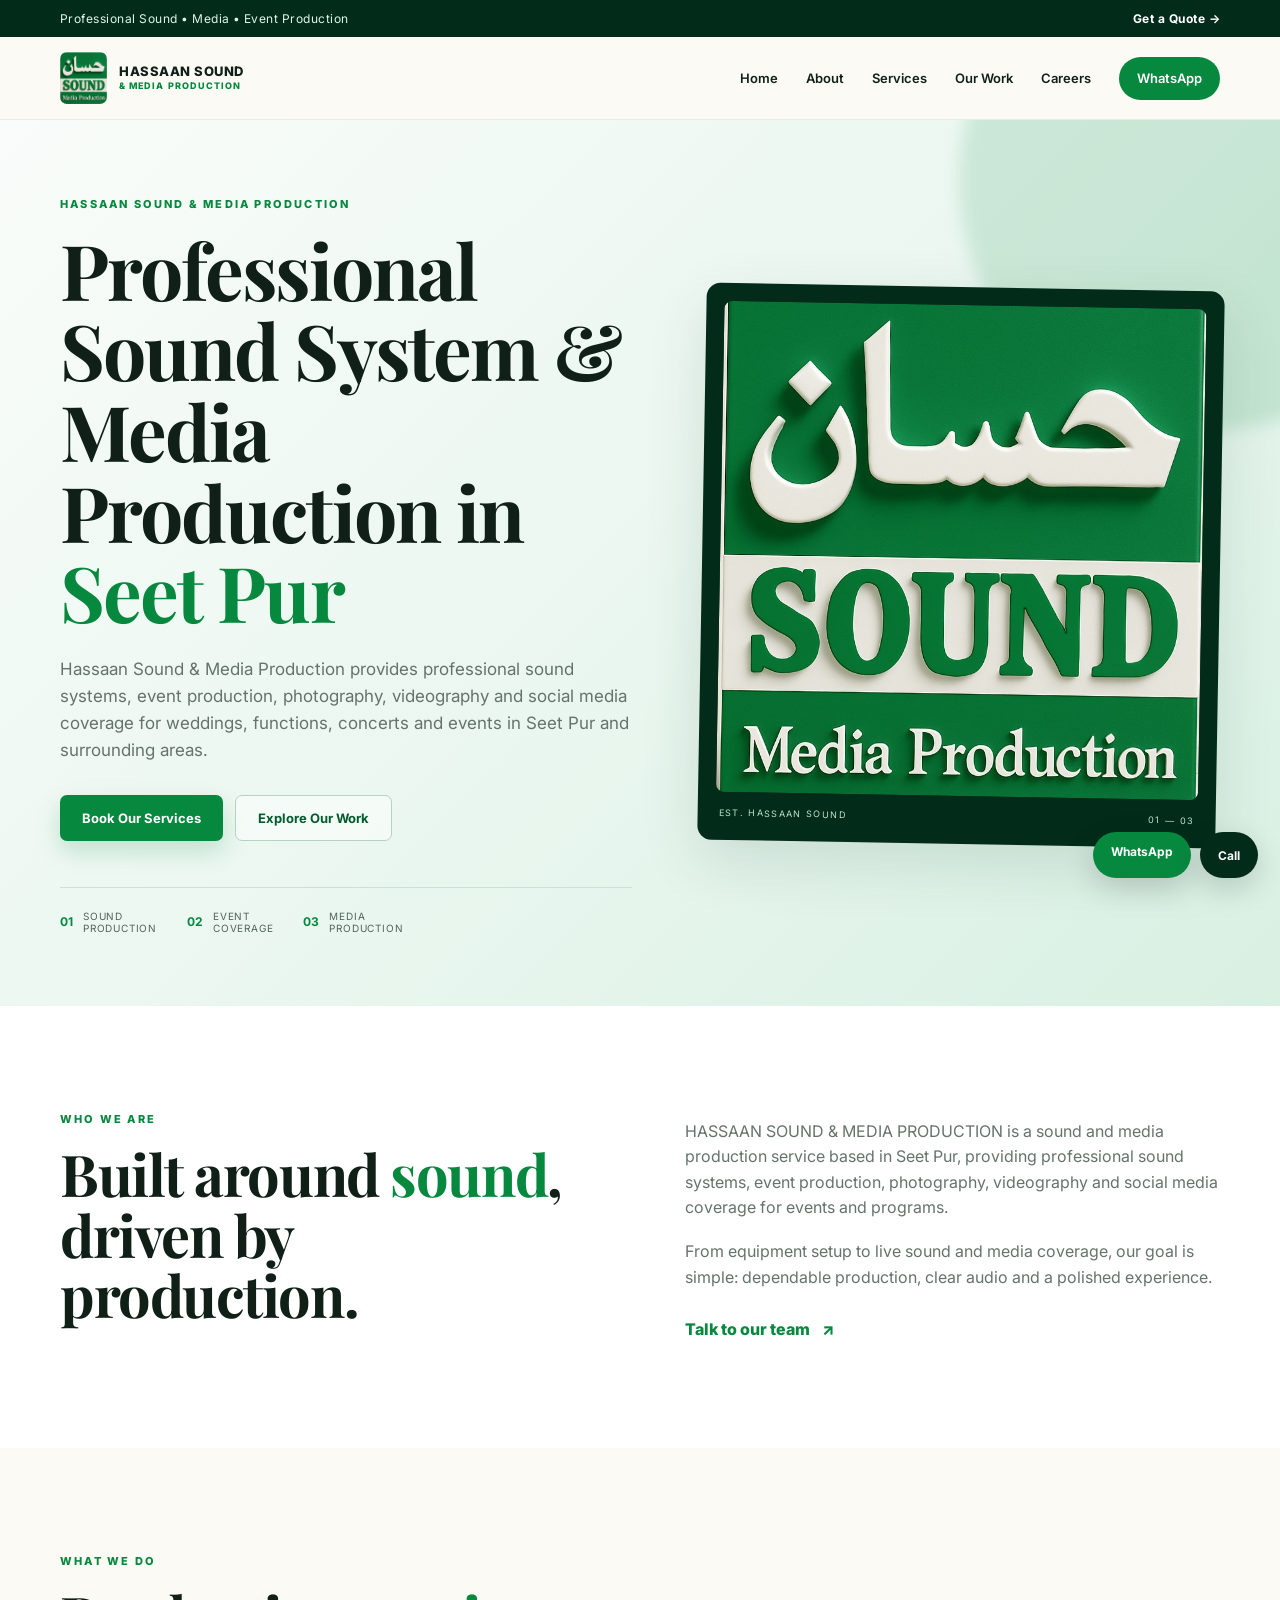
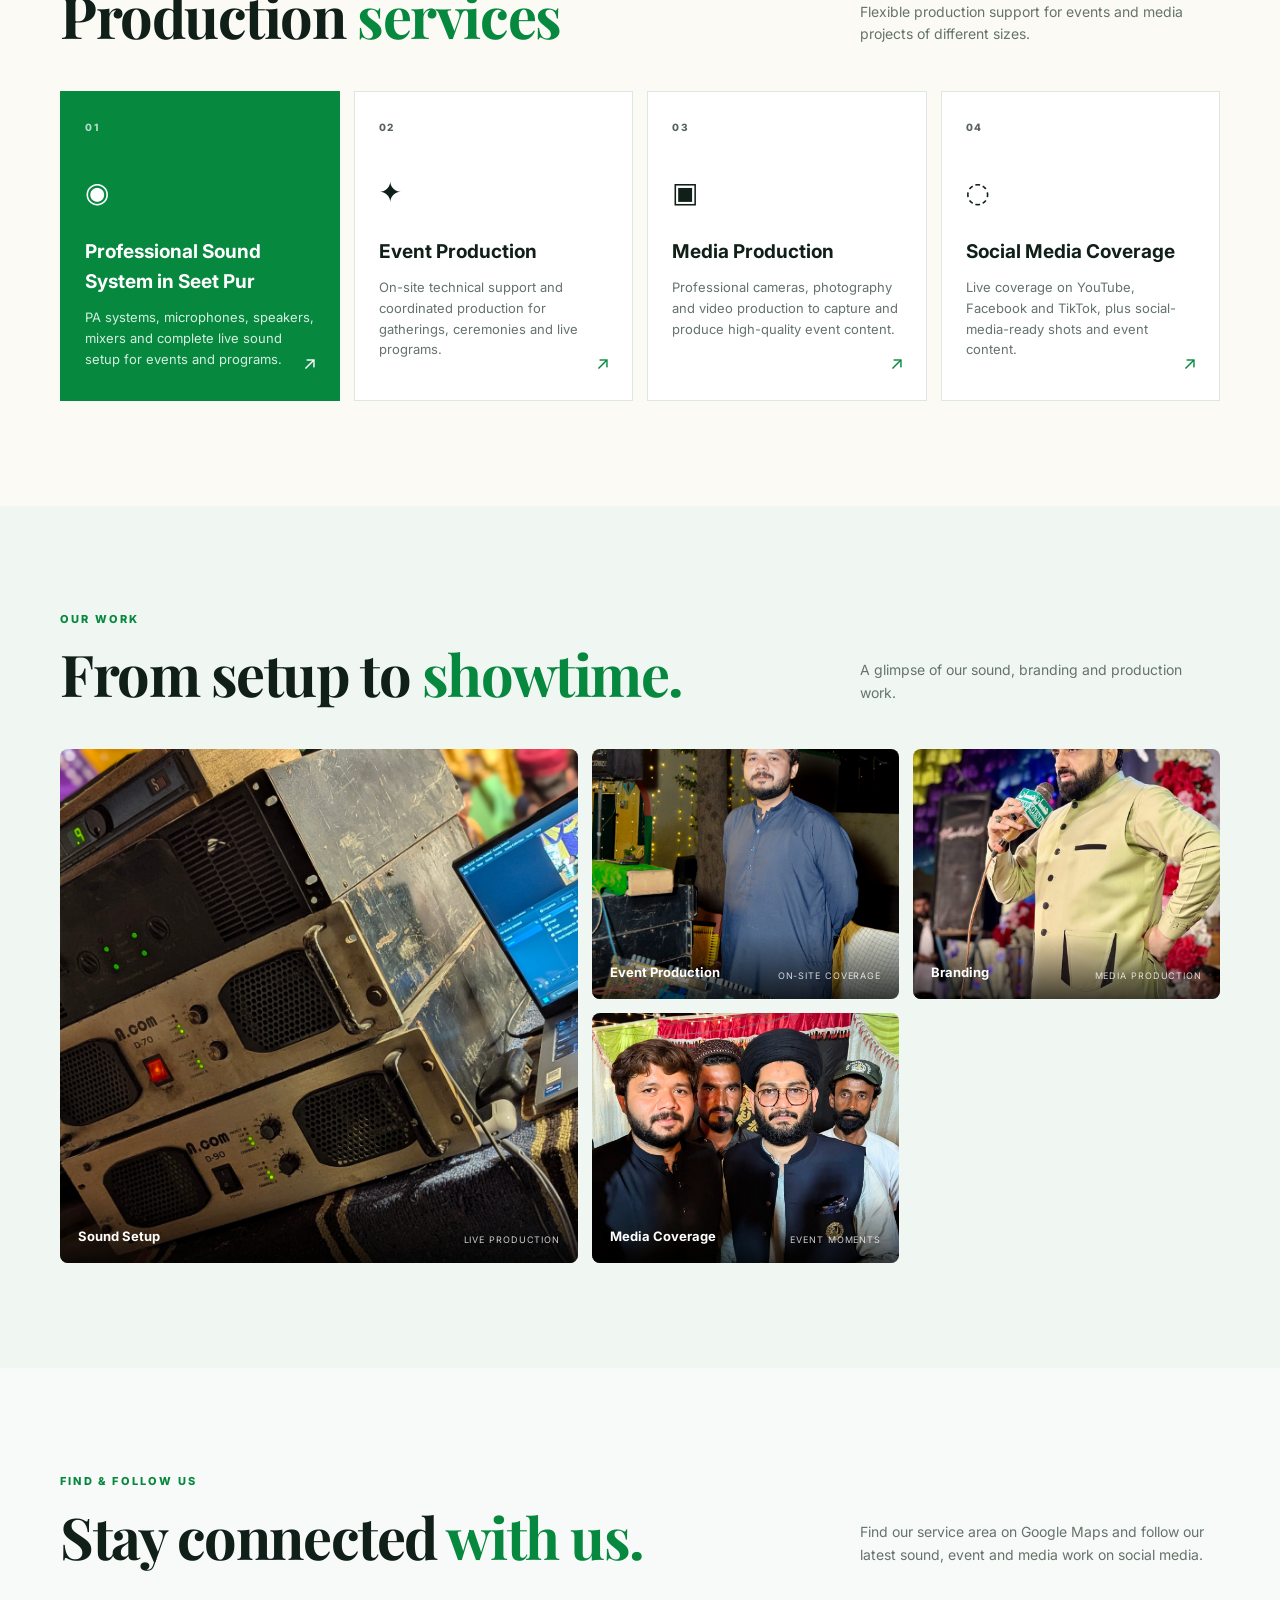
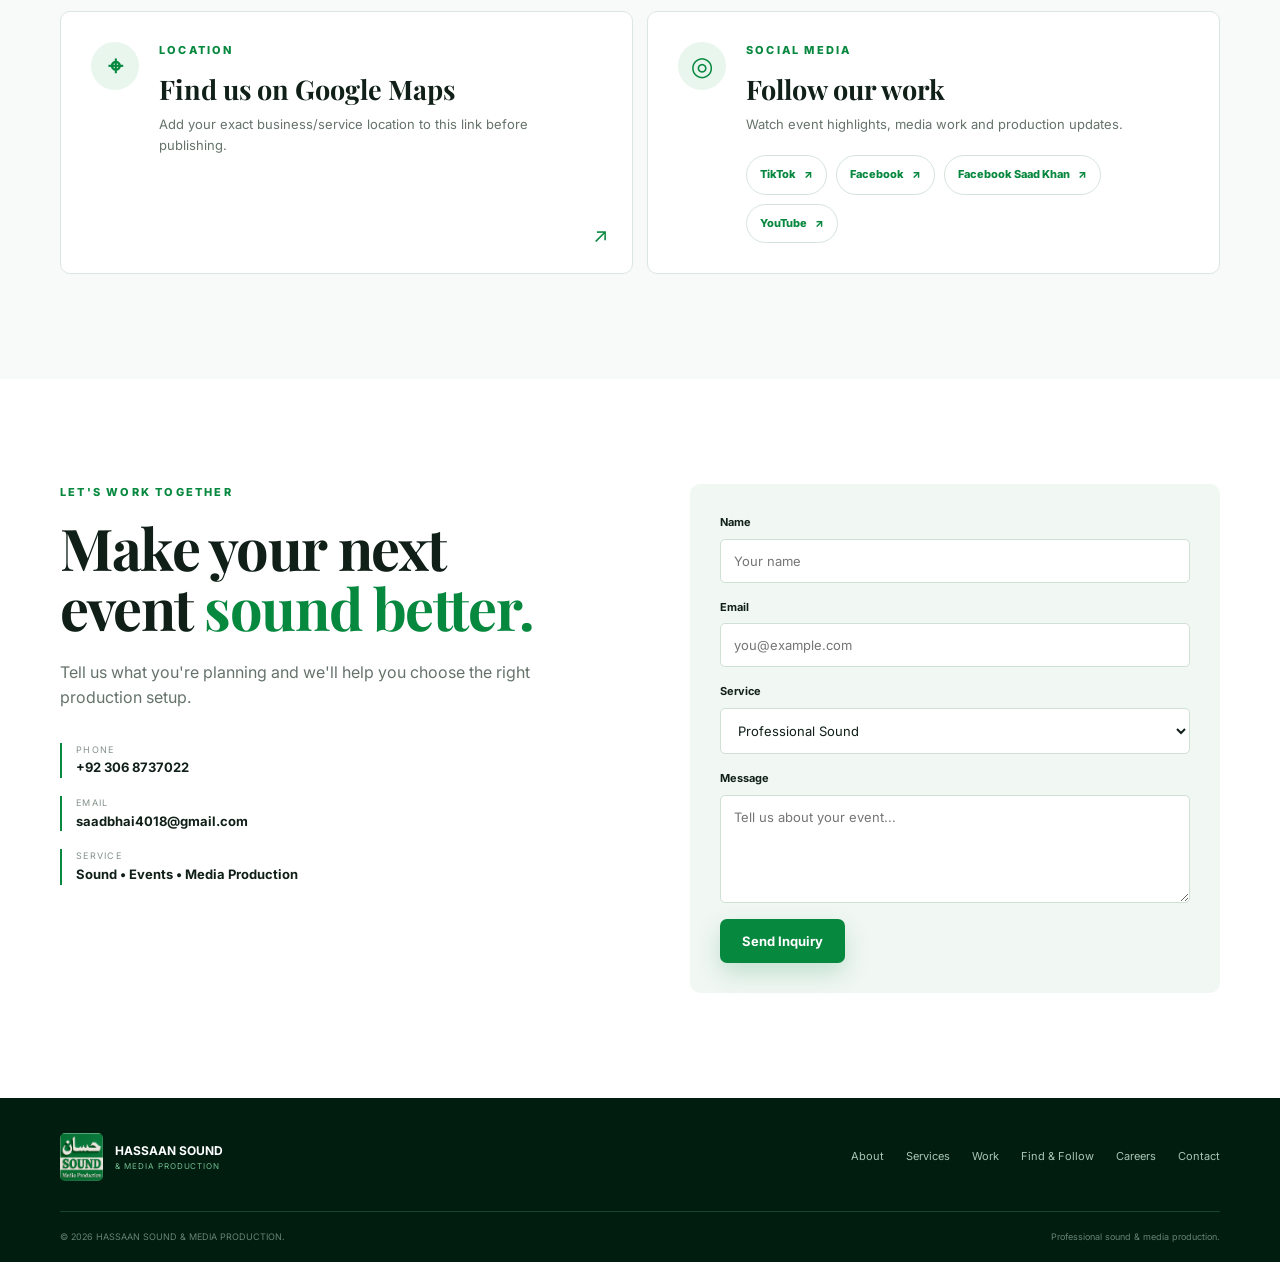
<file: index.html>
<!DOCTYPE html>
<html lang="en">
<head>
  <meta charset="UTF-8">
  <meta name="viewport" content="width=device-width, initial-scale=1.0">
  <meta name="google-site-verification" content="0B-_7QzVcapbTO4jGktjnam7SFb7HTyXOrYU8xu6bJg" />
  <title>Hassaan Sound & Media Production | Sound System & Event Production in Seet Pur</title>
  <meta name="description" content="Hassaan Sound & Media Production provides professional sound systems, event production, media production and social media coverage in Seet Pur and surrounding areas.">
  <link rel="icon" type="image/png" href="/favicon.png">
  <script type="application/ld+json">
  {
    "@context": "https://schema.org",
    "@type": "Organization",
    "name": "HASSAAN SOUND & MEDIA PRODUCTION",
    "alternateName": [
      "Hassaan Sound",
      "Hassaan Sound Seet Pur"
    ],
    "url": "https://hassaan-sound.vercel.app/",
    "logo": "https://hassaan-sound.vercel.app/assets/LOGO.jpg",
    "image": "https://hassaan-sound.vercel.app/assets/LOGO.jpg"
  }
  </script>

  <link rel="preconnect" href="https://fonts.googleapis.com">
  <link rel="preconnect" href="https://fonts.gstatic.com" crossorigin>
  <link href="https://fonts.googleapis.com/css2?family=Inter:wght@400;500;600;700;800&family=Playfair+Display:wght@600;700&display=swap" rel="stylesheet">
  <link rel="stylesheet" href="style.css">
</head>
<body>
  <div class="topbar">
    <div class="container topbar-inner">
      <span>Professional Sound • Media • Event Production</span>
      <a href="#contact">Get a Quote →</a>
    </div>
  </div>

  <header class="header" id="home">
    <div class="container nav">
      <a class="brand" href="#home" aria-label="Hassaan Sound home">
        <img src="assets/LOGO.jpg" alt="Hassaan Sound & Media Production logo">
        <span>HASSAAN SOUND<br><small>& MEDIA PRODUCTION</small></span>
      </a>
      <button class="menu-toggle" aria-label="Open menu">☰</button>
      <nav class="nav-links">
        <a href="#home">Home</a>
        <a href="#about">About</a>
        <a href="#services">Services</a>
        <a href="#work">Our Work</a>
        <a href="#careers">Careers</a>
        <a class="nav-cta whatsapp-link" data-message="Hello, I would like to enquire about your services." href="#">WhatsApp</a>
      </nav>
    </div>
  </header>

  <main>
    <section class="hero">
      <div class="hero-glow"></div>
      <div class="container hero-grid">
        <div class="hero-copy">
          <p class="eyebrow">HASSAAN SOUND & MEDIA PRODUCTION</p>
          <h1>Professional Sound System & Media Production in <span>Seet Pur</span></h1>
          <p class="hero-text">
          Hassaan Sound & Media Production provides professional sound systems,
          event production, photography, videography and social media coverage
          for weddings, functions, concerts and events in Seet Pur and surrounding areas.
          </p>
          <div class="hero-actions">
            <a class="btn btn-primary" href="#contact">Book Our Services</a>
            <a class="btn btn-ghost" href="#work">Explore Our Work</a>
          </div>
          <div class="hero-stats">
            <div><strong>01</strong><span>Sound<br>Production</span></div>
            <div><strong>02</strong><span>Event<br>Coverage</span></div>
            <div><strong>03</strong><span>Media<br>Production</span></div>
          </div>
        </div>
        <div class="hero-card">
          <div class="hero-logo-wrap">
            <img src="assets/LOGO.jpg" alt="Hassaan Sound logo">
          </div>
          <div class="hero-card-bottom">
            <span>EST. HASSAAN SOUND</span>
            <span>01 — 03</span>
          </div>
        </div>
      </div>
    </section>

    <section class="section about" id="about">
      <div class="container split">
        <div>
          <p class="eyebrow">WHO WE ARE</p>
          <h2>Built around <span>sound</span>, driven by production.</h2>
        </div>
        <div class="about-copy">
          <p>
          HASSAAN SOUND & MEDIA PRODUCTION is a sound and media production service
          based in Seet Pur, providing professional sound systems, event production,
          photography, videography and social media coverage for events and programs.
          </p>
          <p>From equipment setup to live sound and media coverage, our goal is simple: dependable production, clear audio and a polished experience.</p>
          <a class="text-link" href="#contact">Talk to our team <span>↗</span></a>
        </div>
      </div>
    </section>

    <section class="section services" id="services">
      <div class="container">
        <div class="section-head">
          <div>
            <p class="eyebrow">WHAT WE DO</p>
            <h2>Production <span>services</span></h2>
          </div>
          <p class="section-intro">Flexible production support for events and media projects of different sizes.</p>
        </div>
        <div class="service-grid">
          <a class="service-card featured service-link" href="#" data-service="Professional Sound" data-message="Hello, I am interested in your Professional Sound services for my event. Please share the details and pricing.">
            <div class="service-num">01</div>
            <div class="icon">◉</div>
            <h3>Professional Sound System in Seet Pur</h3>
            <p>PA systems, microphones, speakers, mixers and complete live sound setup for events and programs.</p>
            <span class="card-arrow">↗</span>
          </a>
          <a class="service-card service-link" href="#" data-service="Event Production" data-message="Hello, I am interested in your Event Production services. I would like to discuss technical support and production for my event.">
            <div class="service-num">02</div>
            <div class="icon">✦</div>
            <h3>Event Production</h3>
            <p>On-site technical support and coordinated production for gatherings, ceremonies and live programs.</p>
            <span class="card-arrow">↗</span>
          </a>
          <a class="service-card service-link" href="#" data-service="Media Production" data-message="Hello, I am interested in your Media Production services — cameras, photography and video production for my event/project. Please share the details.">
            <div class="service-num">03</div>
            <div class="icon">▣</div>
            <h3>Media Production</h3>
            <p>Professional cameras, photography and video production to capture and produce high-quality event content.</p>
            <span class="card-arrow">↗</span>
          </a>
          <a class="service-card service-link" href="#" data-service="Social Media Coverage" data-message="Hello, I am interested in your Social Media Coverage services — live coverage on YouTube, Facebook, TikTok and social media shots for my event. Please share the details.">
            <div class="service-num">04</div>
            <div class="icon">◌</div>
            <h3>Social Media Coverage</h3>
            <p>Live coverage on YouTube, Facebook and TikTok, plus social-media-ready shots and event content.</p>
            <span class="card-arrow">↗</span>
          </a>
        </div>
      </div>
    </section>

    <section class="section work" id="work">
      <div class="container">
        <div class="section-head">
          <div>
            <p class="eyebrow">OUR WORK</p>
            <h2>From setup to <span>showtime.</span></h2>
          </div>
          <p class="section-intro">A glimpse of our sound, branding and production work.</p>
        </div>
        <div class="gallery">
          <figure class="gallery-main">
            <img src="assets/Sound Setup.jpeg" alt="Professional sound setup">
            <figcaption><span>Sound Setup</span><small>Live Production</small></figcaption>
          </figure>
          <figure>
            <img src="assets/DSC_0034.jpg.jpeg" alt="Hassaan Sound event">
            <figcaption><span>Event Production</span><small>On-site Coverage</small></figcaption>
          </figure>
          <figure>
            <img src="assets/Branding.jpeg" alt="Hassaan Sound branding">
            <figcaption><span>Branding</span><small>Media Production</small></figcaption>
          </figure>
          <figure>
            <img src="assets/Honor for me.jpeg" alt="Event media coverage">
            <figcaption><span>Media Coverage</span><small>Event Moments</small></figcaption>
          </figure>
        </div>
      </div>
    </section>

    <!-- <section class="section careers" id="careers">
      <div class="container careers-box">
        <div>
          <p class="eyebrow">CAREERS</p>
          <h2>Join the production <span>team.</span></h2>
          <p>We're building a reliable creative and technical team. Explore our current opening and submit your application through our recruitment form.</p>
        </div>
        <div class="job-card">
          <div class="job-tag">OPEN POSITION</div>
          <h3>Sound & Media Production Assistant</h3>
          <div class="job-meta"><span>Remote / On-site</span><span>•</span><span>Part-time / Project</span></div>
          <p>Assist with event setup, sound equipment, media production and on-site technical coordination.</p>
          
          <a class="btn btn-primary full" href="YOUR_ZOHO_RECRUIT_FORM_URL" target="_blank" rel="noopener">Apply Now ↗</a>
          <small class="form-note">Recruitment powered by our application workflow.</small>
        </div>
      </div>
    </section> -->

    <section class="section connect" id="connect">
      <div class="container">
        <div class="section-head">
          <div>
            <p class="eyebrow">FIND & FOLLOW US</p>
            <h2>Stay connected <span>with us.</span></h2>
          </div>
          <p class="section-intro">Find our service area on Google Maps and follow our latest sound, event and media work on social media.</p>
        </div>
        <div class="connect-grid">
          <a class="connect-card location-card" href="https://maps.app.goo.gl/MdHhf7F2gDtfQftV6?g_st=awb" target="_blank" rel="noopener" aria-label="Open our location in Google Maps">
            <div class="connect-icon">⌖</div>
            <div>
              <p class="eyebrow">LOCATION</p>
              <h3>Find us on Google Maps</h3>
              <p>Add your exact business/service location to this link before publishing.</p>
            </div>
            <span class="connect-arrow">↗</span>
          </a>
          <div class="connect-card social-card">
            <div class="connect-icon">◎</div>
            <div>
              <p class="eyebrow">SOCIAL MEDIA</p>
              <h3>Follow our work</h3>
              <p>Watch event highlights, media work and production updates.</p>
              <div class="social-links" aria-label="Social media links">
                <a href="https://www.tiktok.com/@hassaansound?_r=1&_t=ZN-9AIh5EBa6xa" target="_blank" rel="noopener">TikTok <span>↗</span></a>
                <a href="https://www.facebook.com/share/14quy7gwEjo/" target="_blank" rel="noopener">Facebook <span>↗</span></a>
                <a href="https://www.facebook.com/share/1GVvbJvszR/" target="_blank" rel="noopener">Facebook Saad Khan <span>↗</span></a>
                <a href="https://youtube.com/@hassaansounds?si=Vuy91nEYWnwlMHKE" target="_blank" rel="noopener">YouTube <span>↗</span></a>
              </div>
            </div>
          </div>
        </div>
      </div>
    </section>

    <section class="section contact" id="contact">
      <div class="container contact-grid">
        <div>
          <p class="eyebrow">LET'S WORK TOGETHER</p>
          <h2>Make your next event <span>sound better.</span></h2>
          <p class="contact-lead">Tell us what you're planning and we'll help you choose the right production setup.</p>
          <div class="contact-list">
            <a href="tel:+923068737022"><span>Phone</span><strong>+92 306 8737022</strong></a>
            <a href="mailto:saadbhai4018@gmail.com"><span>Email</span><strong>saadbhai4018@gmail.com</strong></a>
            <div><span>Service</span><strong>Sound • Events • Media Production</strong></div>
          </div>
        </div>
        <form class="contact-form" id="contactForm">
          <label>Name<input type="text" name="name" placeholder="Your name" required></label>
          <label>Email<input type="email" name="email" placeholder="you@example.com" required></label>
          <label>Service<select name="service"><option>Professional Sound</option><option>Event Production</option><option>Media Production</option><option>Social Media Coverage</option></select></label>
          <label>Message<textarea name="message" rows="5" placeholder="Tell us about your event..." required></textarea></label>
          <button class="btn btn-primary" type="submit">Send Inquiry</button>
          <p class="form-success" id="formSuccess">Thanks! Your inquiry has been captured for this demo.</p>
        </form>
      </div>
    </section>
  </main>

<div class="quick-actions" aria-label="Quick contact">
    <a class="quick-action quick-whatsapp whatsapp-link" data-message="Hello, I would like to enquire about your services." href="#" aria-label="Contact on WhatsApp">WhatsApp</a>
    <button class="quick-action quick-call" id="callToggle" type="button" aria-haspopup="dialog" aria-controls="callDialog" aria-label="Open direct call options">Call</button>
  </div>
  <div class="call-dialog" id="callDialog" aria-hidden="true">
    <div class="call-dialog-backdrop" id="callBackdrop"></div>
    <div class="call-box" role="dialog" aria-modal="true" aria-labelledby="callTitle">
      <button class="call-close" id="callClose" type="button" aria-label="Close">×</button>
      <p class="eyebrow">DIRECT CALL</p>
      <h3 id="callTitle">Call HASSAAN SOUND</h3>
      <p>For quick local enquiries, call us directly on the number below.</p>
      <a class="btn btn-primary full" href="tel:+923068737022">Call +92 306 8737022</a>
    </div>
  </div>

  <footer class="footer">
    <div class="container footer-top">
      <div class="footer-brand">
        <img src="assets/LOGO.jpg" alt="Hassaan Sound logo">
        <div><strong>HASSAAN SOUND</strong><span>& MEDIA PRODUCTION</span></div>
      </div>
      <div class="footer-links">
        <a href="#about">About</a><a href="#services">Services</a><a href="#work">Work</a><a href="#connect">Find & Follow</a><a href="#careers">Careers</a><a href="#contact">Contact</a>
      </div>
    </div>
    <div class="container footer-bottom"><span>© <span id="year"></span> HASSAAN SOUND & MEDIA PRODUCTION.</span><span>Professional sound & media production.</span></div>
  </footer>
  <script src="script.js"></script>
</body>
</html>
</file>
<file: style.css>
:root{
  --green:#07883f; --green-dark:#035c2c; --green-deep:#022c19;
  --green-soft:#e8f6ee; --cream:#fbfaf5; --white:#fff;
  --ink:#102018; --muted:#65736b; --line:#dce7df;
  --shadow:0 20px 60px rgba(3,55,29,.12);
}
*{box-sizing:border-box;margin:0;padding:0}
html{scroll-behavior:smooth}
body{font-family:Inter,system-ui,sans-serif;color:var(--ink);background:var(--cream);line-height:1.6}
a{text-decoration:none;color:inherit}
img{display:block;max-width:100%}
.container{width:min(1160px,92%);margin:auto}
.topbar{background:var(--green-deep);color:#dff6e9;font-size:12px;letter-spacing:.04em}
.topbar-inner{display:flex;justify-content:space-between;padding:9px 0}
.topbar a{color:#fff;font-weight:700}
.header{position:sticky;top:0;z-index:20;background:rgba(251,250,245,.94);backdrop-filter:blur(16px);border-bottom:1px solid rgba(3,92,44,.08)}
.nav{height:82px;display:flex;align-items:center;justify-content:space-between}
.brand{display:flex;align-items:center;gap:12px;font-weight:800;letter-spacing:.04em;font-size:13px;line-height:1.05}
.brand img{width:47px;height:52px;object-fit:cover;border-radius:7px}
.brand small{font-size:9px;color:var(--green);letter-spacing:.12em}
.nav-links{display:flex;align-items:center;gap:28px;font-size:13px;font-weight:600}
.nav-links a{transition:.2s}.nav-links a:hover{color:var(--green)}
.nav-cta{background:var(--green);color:#fff!important;padding:11px 18px;border-radius:100px}
.menu-toggle{display:none;border:0;background:none;font-size:27px;color:var(--green)}
.hero{position:relative;overflow:hidden;background:linear-gradient(135deg,#f9fcfa 0%,#e8f6ee 58%,#d8f0e2 100%);padding:76px 0 72px}
.hero-glow{position:absolute;width:500px;height:500px;border-radius:50%;right:-180px;top:-190px;background:rgba(7,136,63,.14);filter:blur(8px)}
.hero-grid{display:grid;grid-template-columns:1.05fr .95fr;gap:70px;align-items:center;position:relative}
.eyebrow{font-size:11px;letter-spacing:.2em;color:var(--green);font-weight:800;margin-bottom:15px}
h1,h2{font-family:"Playfair Display",Georgia,serif;line-height:1.05;letter-spacing:-.025em}
h1{font-size:clamp(50px,6vw,80px);max-width:700px}
h2{font-size:clamp(38px,4.5vw,58px)}
h1 span,h2 span{color:var(--green)}
.hero-text{max-width:590px;color:var(--muted);font-size:17px;margin:24px 0 30px}
.hero-actions{display:flex;gap:12px;flex-wrap:wrap}
.btn{display:inline-flex;align-items:center;justify-content:center;border:0;cursor:pointer;font:700 13px Inter,sans-serif;padding:14px 22px;border-radius:7px;transition:.2s}
.btn-primary{background:var(--green);color:#fff;box-shadow:0 10px 25px rgba(7,136,63,.2)}
.btn-primary:hover{background:var(--green-dark);transform:translateY(-2px)}
.btn-ghost{border:1px solid #b7d2c1;color:var(--green-dark);background:rgba(255,255,255,.5)}
.hero-stats{display:flex;gap:30px;margin-top:46px;padding-top:22px;border-top:1px solid #cde0d4}
.hero-stats div{display:flex;align-items:center;gap:10px}
.hero-stats strong{font-size:12px;color:var(--green)}
.hero-stats span{font-size:10px;line-height:1.2;text-transform:uppercase;letter-spacing:.08em;color:#53645a}
.hero-card{background:var(--green-deep);padding:18px;border-radius:14px;box-shadow:var(--shadow);transform:rotate(1deg)}
.hero-logo-wrap{background:#fff;border-radius:8px;overflow:hidden;aspect-ratio:1/1.02}
.hero-logo-wrap img{width:100%;height:100%;object-fit:cover}
.hero-card-bottom{display:flex;justify-content:space-between;color:#b9e4c9;font-size:9px;letter-spacing:.15em;padding:14px 3px 1px}
.section{padding:105px 0}.about{background:#fff}
.split{display:grid;grid-template-columns:1fr 1fr;gap:90px;align-items:start}
.about-copy{padding-top:8px;color:var(--muted);font-size:16px}
.about-copy p+p{margin-top:18px}
.text-link{display:inline-flex;gap:12px;color:var(--green);font-weight:800;margin-top:27px}
.section-head{display:flex;justify-content:space-between;gap:40px;align-items:end;margin-bottom:45px}
.section-intro{max-width:360px;color:var(--muted);font-size:14px}
.service-grid{display:grid;grid-template-columns:repeat(4,1fr);gap:14px}
.service-card{position:relative;background:#fff;border:1px solid var(--line);padding:27px 24px 30px;min-height:290px;transition:.25s}
.service-card:hover{transform:translateY(-6px);box-shadow:var(--shadow);border-color:#b9d9c5}
.service-card.featured{background:var(--green);color:#fff;border-color:var(--green)}
.service-num{font-size:10px;font-weight:800;letter-spacing:.15em;opacity:.7}
.icon{font-size:28px;margin:35px 0 22px}
.service-card h3{font-size:19px;margin-bottom:10px}.service-card p{font-size:13px;color:var(--muted)}
.featured p{color:#d4efdf}.card-arrow{position:absolute;right:22px;bottom:22px;color:var(--green);font-size:18px}.featured .card-arrow{color:#fff}
.work{background:#f0f7f2}
.gallery{display:grid;grid-template-columns:1.35fr .8fr .8fr;grid-template-rows:250px 250px;gap:14px}
.gallery figure{position:relative;overflow:hidden;border-radius:8px;background:#dbece1}
.gallery-main{grid-row:span 2}
.gallery img{width:100%;height:100%;object-fit:cover;transition:.5s}
.gallery figure:hover img{transform:scale(1.04)}
.gallery figcaption{position:absolute;left:0;right:0;bottom:0;padding:28px 18px 16px;color:#fff;background:linear-gradient(transparent,rgba(0,0,0,.72));display:flex;justify-content:space-between;align-items:end}
.gallery figcaption span{font-weight:700;font-size:13px}.gallery figcaption small{font-size:9px;opacity:.8;text-transform:uppercase;letter-spacing:.1em}
.careers{background:var(--green-deep);color:#fff}
.careers-box{display:grid;grid-template-columns:1fr 1fr;gap:80px;align-items:center}
.careers .eyebrow{color:#9ae1b7}.careers h2{max-width:600px}.careers> .container p:not(.eyebrow){color:#b9d5c4;max-width:570px;margin-top:23px}
.job-card{background:#fff;color:var(--ink);padding:32px;border-radius:10px;box-shadow:0 25px 70px rgba(0,0,0,.22)}
.job-tag{display:inline-block;background:var(--green-soft);color:var(--green);font-size:9px;font-weight:800;letter-spacing:.15em;padding:7px 10px;border-radius:100px}
.job-card h3{font-family:"Playfair Display",Georgia,serif;font-size:28px;line-height:1.15;margin:19px 0 10px}
.job-meta{font-size:11px;color:var(--green);font-weight:700;display:flex;gap:9px}.job-card p{color:var(--muted);font-size:13px;margin:17px 0 22px}
.full{width:100%}.form-note{display:block;text-align:center;color:#87958d;font-size:9px;margin-top:10px}
.contact{background:#fff}.contact-grid{display:grid;grid-template-columns:1fr 1fr;gap:100px}
.contact-lead{color:var(--muted);max-width:480px;margin:22px 0 32px}
.contact-list{display:grid;gap:18px}.contact-list a,.contact-list div{display:flex;flex-direction:column;border-left:2px solid var(--green);padding-left:14px}.contact-list span{font-size:9px;text-transform:uppercase;letter-spacing:.14em;color:#849189}.contact-list strong{font-size:13px}
.contact-form{background:#f1f7f3;padding:30px;border-radius:10px}
.contact-form label{display:block;font-size:11px;font-weight:700;margin-bottom:16px}.contact-form input,.contact-form textarea,.contact-form select{display:block;width:100%;margin-top:7px;border:1px solid #cfe0d5;background:#fff;padding:13px;border-radius:5px;font:13px Inter;color:var(--ink);outline:none}.contact-form input:focus,.contact-form textarea:focus,.contact-form select:focus{border-color:var(--green)}
.form-success{display:none;margin-top:12px;color:var(--green);font-size:11px;font-weight:700}
.footer{background:#011d10;color:#a9c6b4;padding:35px 0 18px}.footer-top{display:flex;justify-content:space-between;align-items:center;padding-bottom:30px;border-bottom:1px solid #17442c}
.footer-brand{display:flex;gap:12px;align-items:center}.footer-brand img{width:43px;height:48px;object-fit:cover;border-radius:5px}.footer-brand div{display:flex;flex-direction:column;font-size:12px;color:#fff}.footer-brand span{font-size:8px;letter-spacing:.12em;color:#72bd8f}.footer-links{display:flex;gap:22px;font-size:11px}.footer-links a:hover{color:#fff}.footer-bottom{display:flex;justify-content:space-between;font-size:9px;padding-top:18px;color:#648474}
@media(max-width:900px){.hero-grid,.careers-box,.contact-grid{grid-template-columns:1fr}.hero-card{max-width:530px;margin:auto}.service-grid{grid-template-columns:1fr 1fr}.split{gap:45px}.careers-box{gap:45px}.contact-grid{gap:45px}.nav-links{gap:17px}.gallery{grid-template-columns:1fr 1fr;grid-template-rows:260px 220px}.gallery-main{grid-row:span 2}}
@media(max-width:680px){
.topbar-inner{font-size:9px}.nav{height:70px}.menu-toggle{display:block}.nav-links{display:none;position:absolute;top:70px;left:0;right:0;background:#fff;padding:18px 4%;flex-direction:column;align-items:stretch;box-shadow:0 15px 35px rgba(0,0,0,.08)}.nav-links.open{display:flex}.nav-links a{padding:9px}.nav-cta{text-align:center}
.hero{padding:58px 0}.hero-grid{gap:45px}.hero-stats{gap:16px}.hero-stats span{font-size:8px}h1{font-size:48px}.section{padding:75px 0}.split,.service-grid,.contact-grid,.careers-box{grid-template-columns:1fr}.section-head{display:block}.section-intro{margin-top:15px}.service-grid{gap:10px}.service-card{min-height:230px}.gallery{display:grid;grid-template-columns:1fr 1fr;grid-template-rows:230px 180px 180px}.gallery-main{grid-column:span 2;grid-row:auto}.gallery figure:nth-child(4){grid-column:span 2}.footer-top,.footer-bottom{display:block}.footer-links{margin-top:25px;flex-wrap:wrap}.footer-bottom span+span{display:block;margin-top:8px}.brand span{display:none}}


/* Service links + quick contact */
.service-link{display:block;color:inherit;cursor:pointer;touch-action:manipulation;-webkit-tap-highlight-color:transparent}
.service-link:focus-visible,.nav-cta:focus-visible,.quick-action:focus-visible{outline:3px solid #9ae1b7;outline-offset:3px}
.quick-actions{position:fixed;right:22px;bottom:22px;z-index:30;display:flex;gap:9px}
.quick-action{min-height:46px;border:0;cursor:pointer;font:700 12px Inter,sans-serif;padding:12px 18px;border-radius:999px;box-shadow:0 10px 30px rgba(0,0,0,.16);transition:.2s}
.quick-action:hover{transform:translateY(-2px)}
.quick-whatsapp{background:var(--green);color:#fff}
.quick-call{background:var(--green-deep);color:#fff}
.call-dialog{position:fixed;inset:0;z-index:50;display:none;align-items:center;justify-content:center;padding:20px}
.call-dialog.show{display:flex}
.call-dialog-backdrop{position:absolute;inset:0;background:rgba(1,29,16,.62);backdrop-filter:blur(5px)}
.call-box{position:relative;z-index:1;width:min(430px,100%);background:#fff;border-radius:14px;padding:34px;box-shadow:0 30px 80px rgba(0,0,0,.3)}
.call-box h3{font-family:"Playfair Display",Georgia,serif;font-size:31px;line-height:1.1;margin-bottom:12px}
.call-box>p:not(.eyebrow){color:var(--muted);font-size:13px;margin-bottom:22px}
.call-close{position:absolute;right:16px;top:10px;border:0;background:none;font-size:30px;cursor:pointer;color:var(--muted)}
body.dialog-open{overflow:hidden}
@media(max-width:680px){
  body{padding-bottom:78px}
  .topbar-inner{gap:10px;align-items:center}
  .topbar-inner span{max-width:70%;line-height:1.3}
  .nav-links a{min-height:44px;display:flex;align-items:center}
  .service-card{min-height:245px;padding:24px 20px 34px}
  .service-card:active{transform:scale(.99)}
  .quick-actions{right:12px;bottom:12px;left:12px;gap:8px}
  .quick-action{flex:1;text-align:center;min-height:50px;padding:13px 10px;font-size:13px}
  .call-box{padding:30px 22px 24px;max-height:calc(100vh - 32px);overflow:auto}
  .call-box h3{font-size:27px;padding-right:24px}
  .call-close{width:44px;height:44px;right:7px;top:6px;font-size:29px}
  .call-box .btn{min-height:50px}
}

@media(min-width:681px) and (max-width:1050px){
  .nav-links{gap:16px;font-size:12px}
  .service-grid{grid-template-columns:repeat(2,1fr)}
}

/* Location + social connection section */
.connect{background:#f7faf8}.connect-grid{display:grid;grid-template-columns:1fr 1fr;gap:14px}.connect-card{position:relative;display:flex;gap:20px;align-items:flex-start;min-height:210px;padding:30px;background:#fff;border:1px solid var(--line);border-radius:10px;color:inherit;transition:.25s;overflow:hidden}.connect-card:hover{transform:translateY(-4px);box-shadow:var(--shadow);border-color:#b9d9c5}.connect-card h3{font-family:"Playfair Display",Georgia,serif;font-size:27px;line-height:1.1;margin:8px 0 10px}.connect-card p:not(.eyebrow){color:var(--muted);font-size:13px;max-width:430px}.connect-icon{width:48px;height:48px;flex:0 0 48px;display:grid;place-items:center;border-radius:50%;background:var(--green-soft);color:var(--green);font-size:26px;font-weight:700}.connect-arrow{position:absolute;right:24px;bottom:22px;color:var(--green);font-size:20px}.social-links{display:flex;flex-wrap:wrap;gap:9px;margin-top:20px}.social-links a{display:inline-flex;align-items:center;gap:8px;padding:10px 13px;border:1px solid #d5e4da;border-radius:999px;color:var(--green);font-size:11px;font-weight:800;transition:.2s}.social-links a:hover{background:var(--green);color:#fff;border-color:var(--green)}
@media(max-width:900px){.connect-grid{grid-template-columns:1fr}}
@media(max-width:680px){.connect-card{padding:24px 20px;min-height:190px}.connect-card h3{font-size:24px}.connect-icon{width:43px;height:43px;flex-basis:43px;font-size:22px}.social-links{gap:7px}.social-links a{min-height:44px;padding:10px 12px}.connect-arrow{right:18px;bottom:17px}}
</file>
